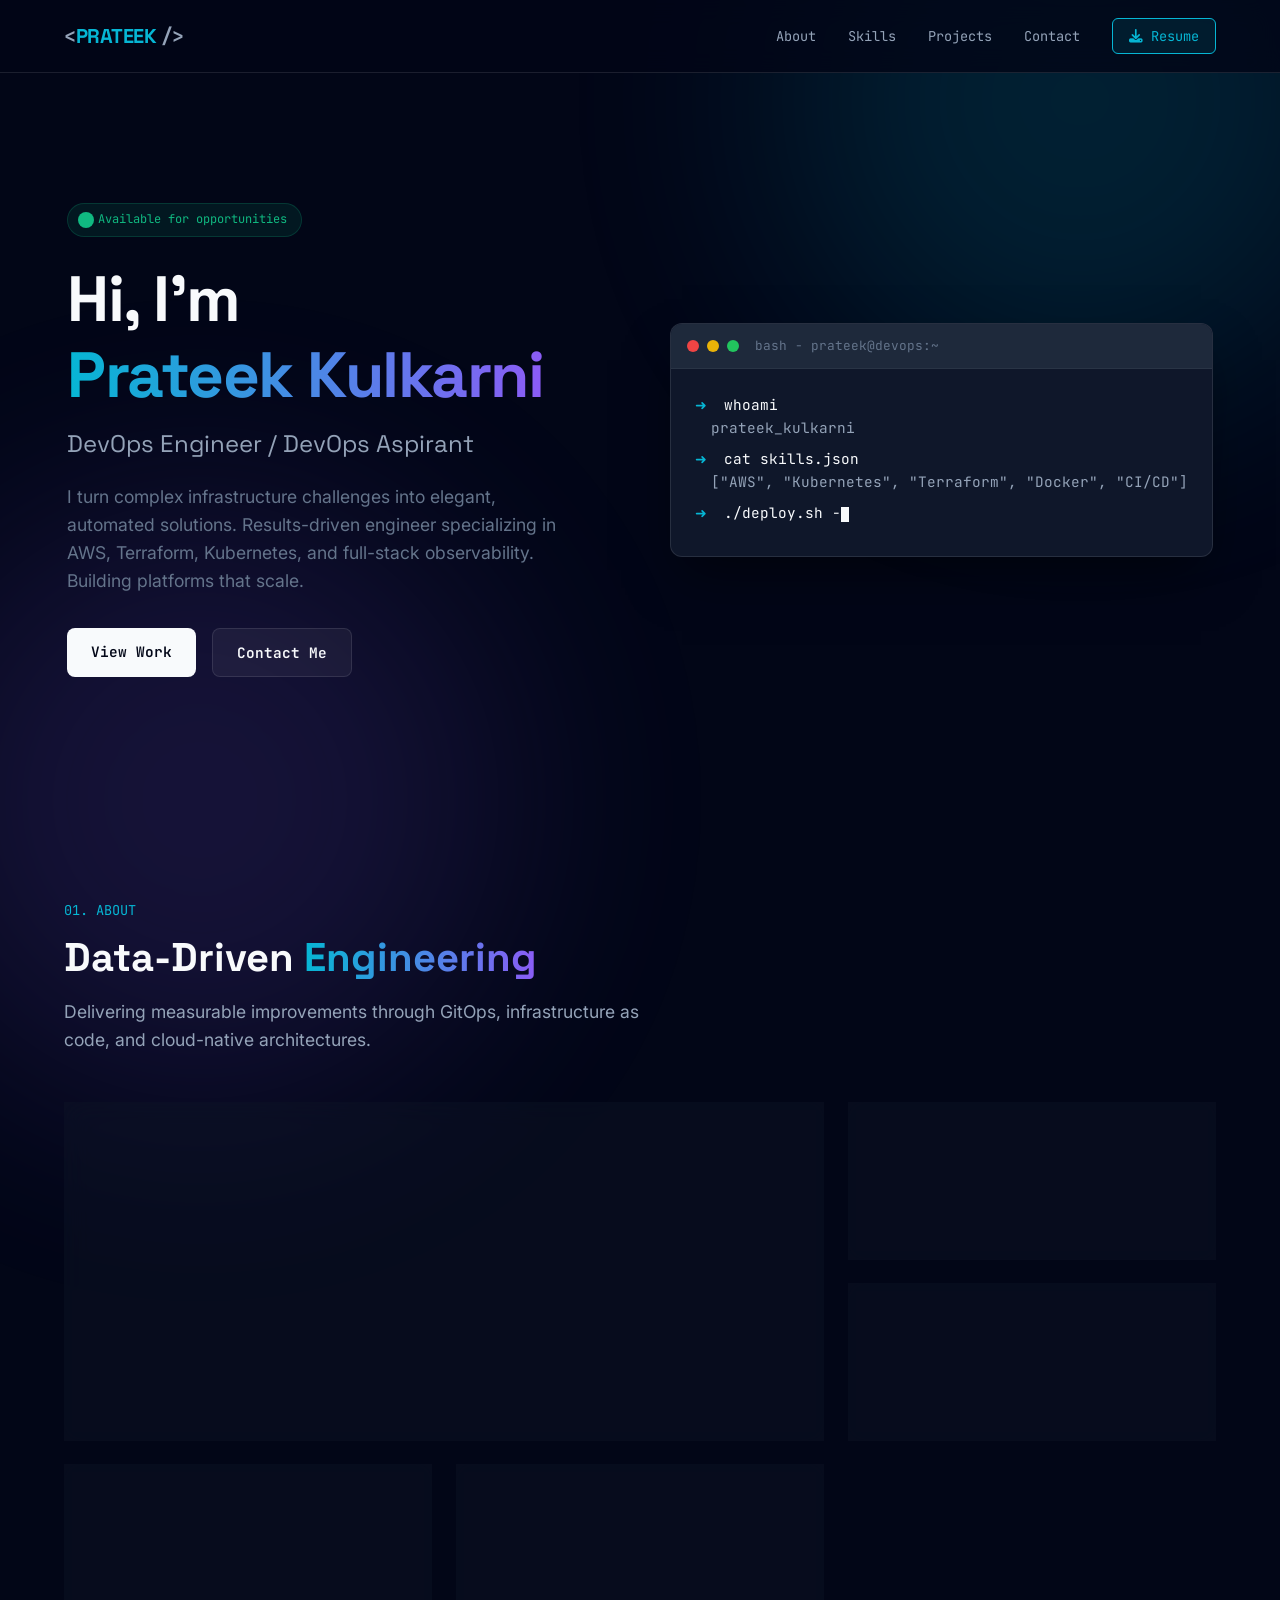
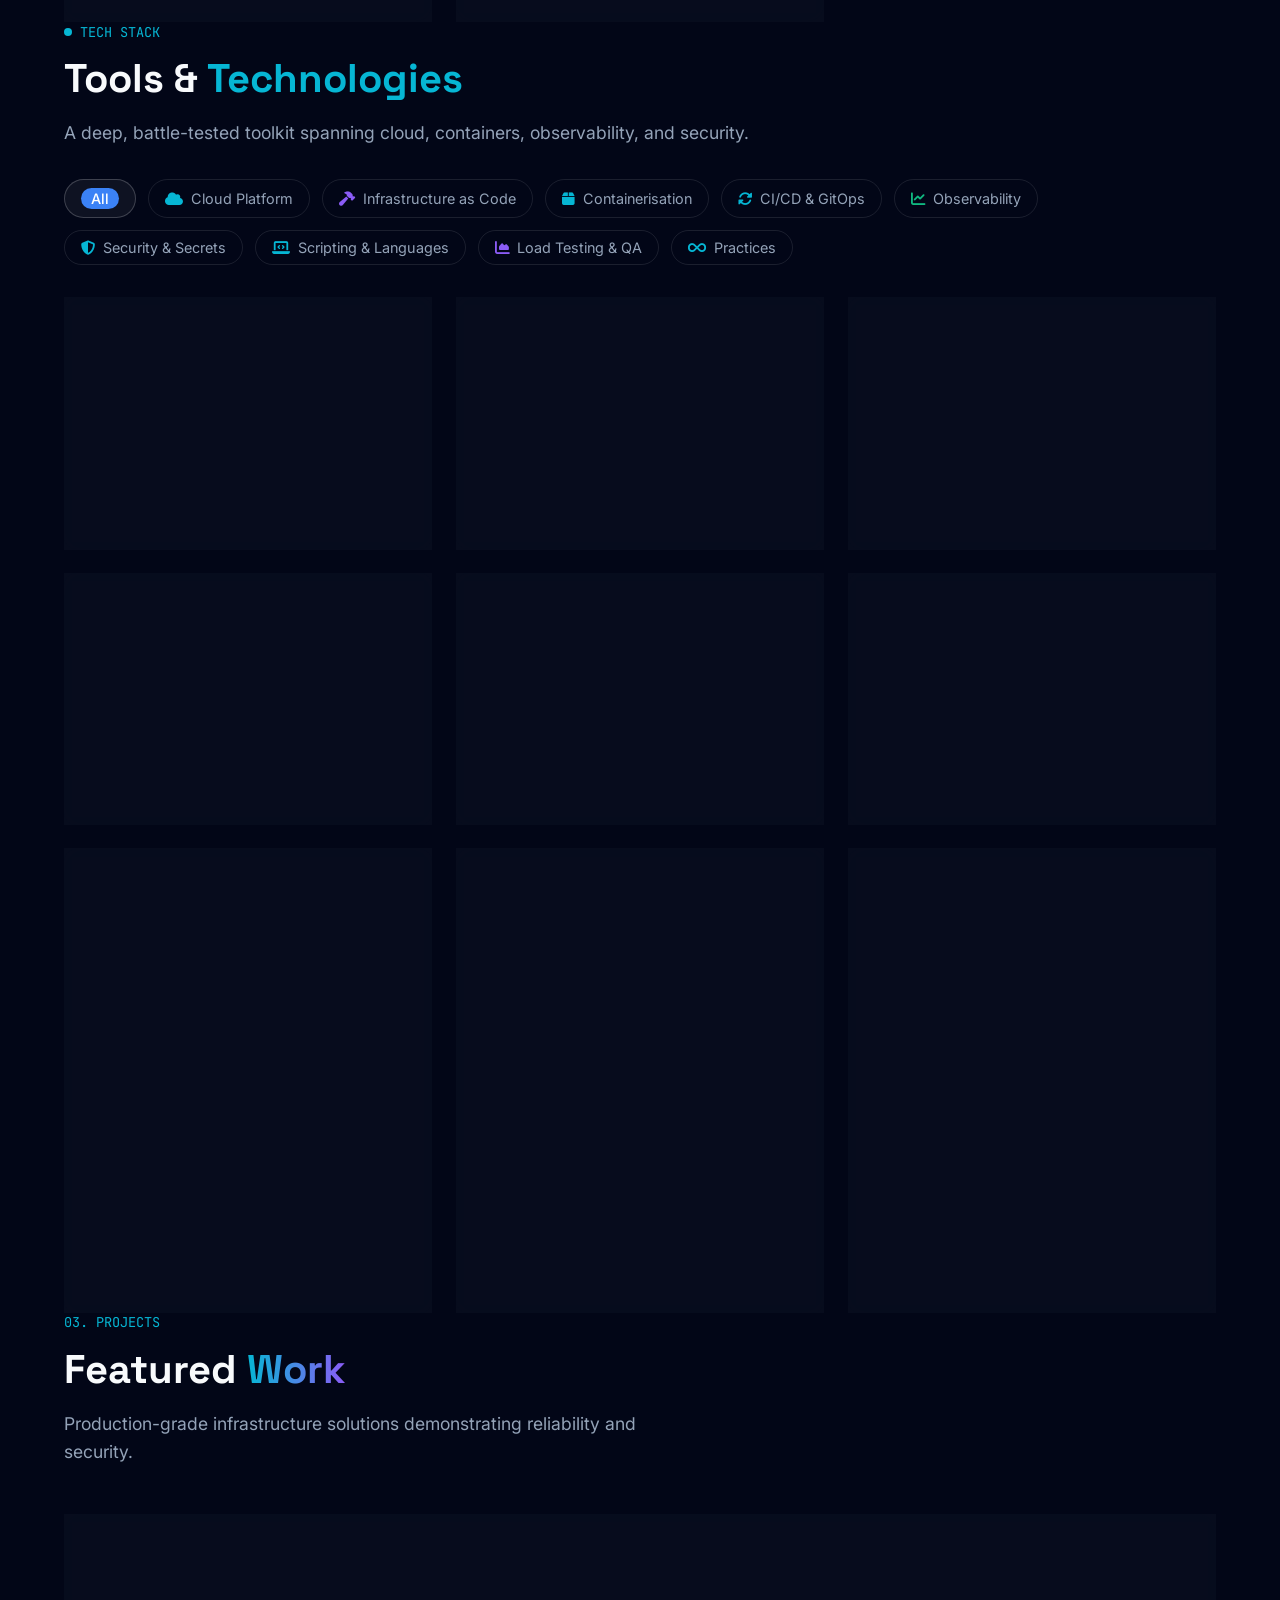
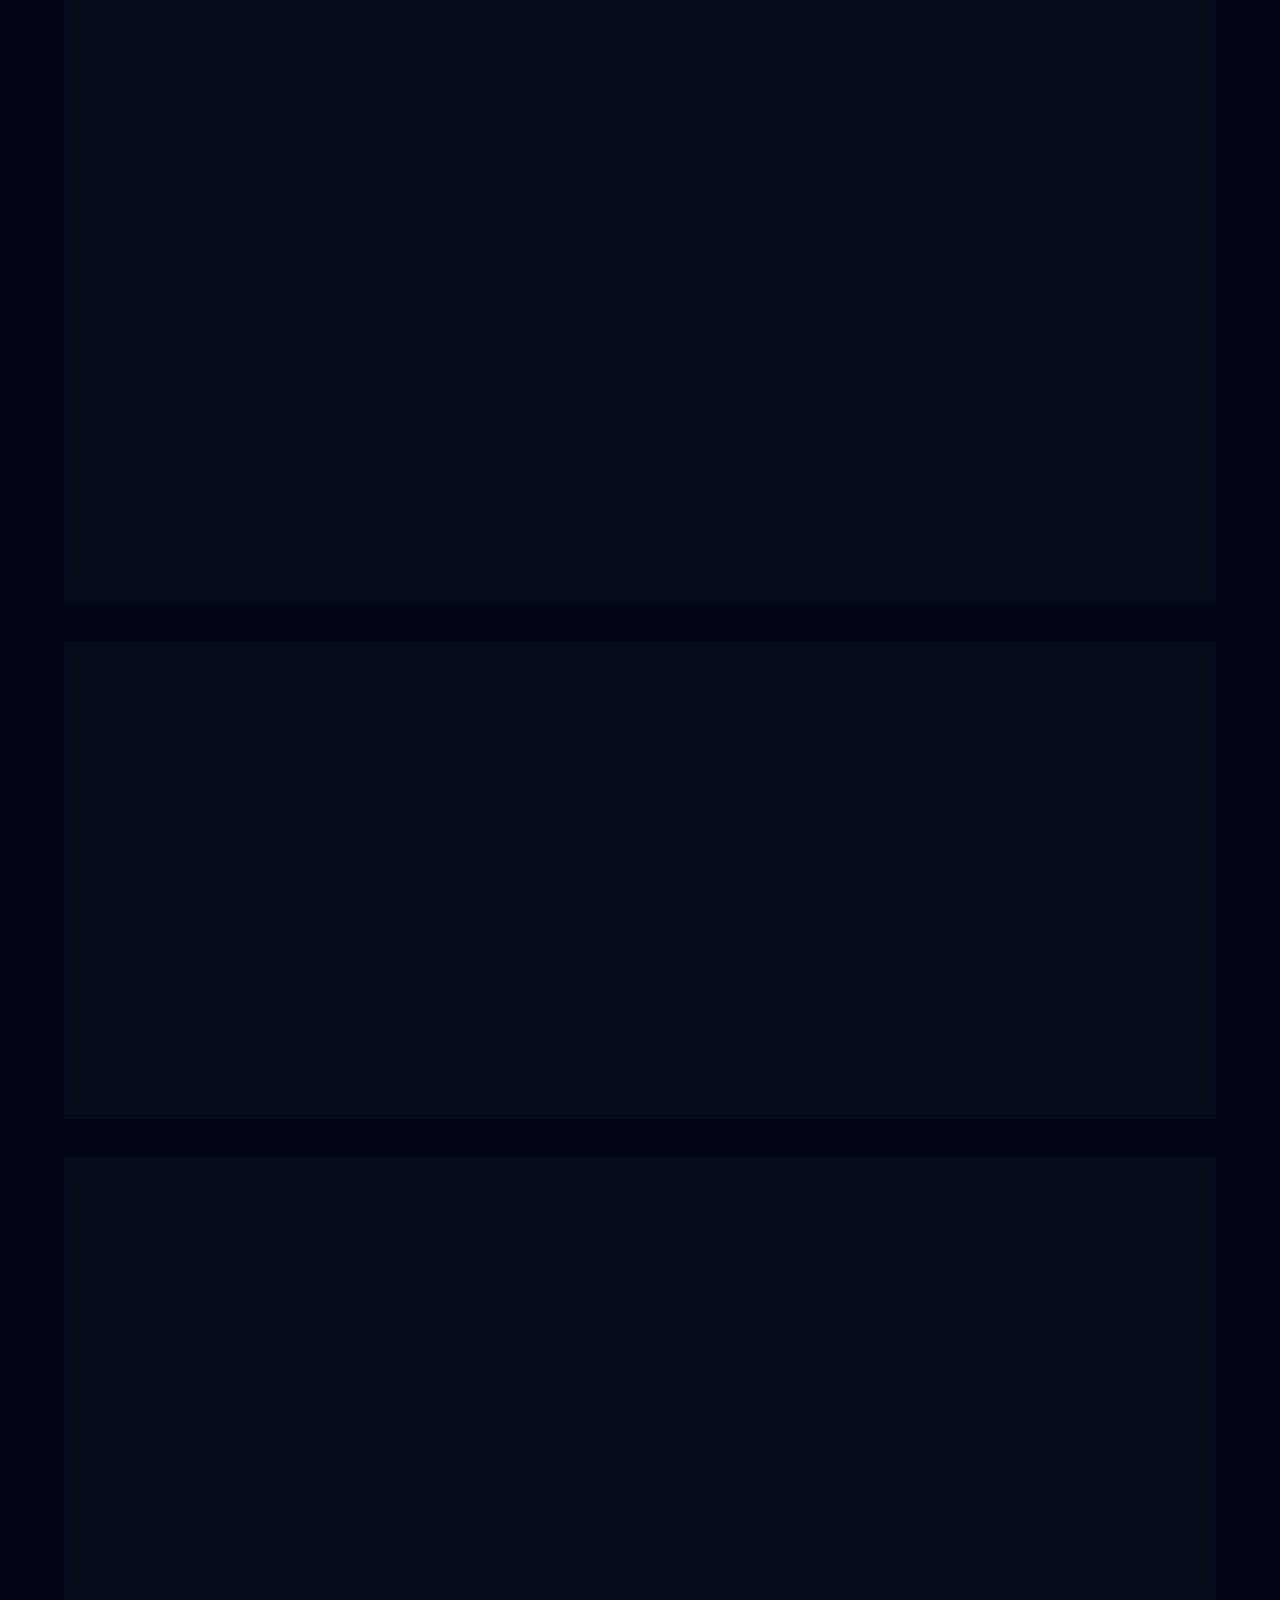
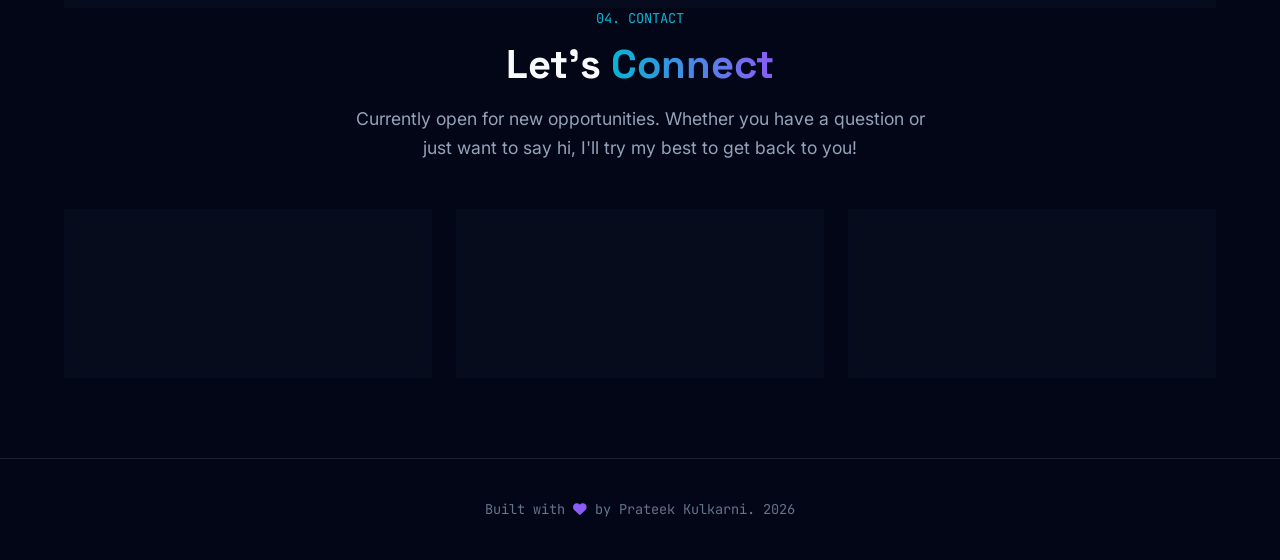
<file: index.html>
<!DOCTYPE html>
<html lang="en">
<head>
  <meta charset="UTF-8" />
  <meta name="viewport" content="width=device-width, initial-scale=1.0" />
  <meta name="description" content="Prateek Kulkarni — DevOps & Cloud Engineer. Specializing in AWS, Terraform, Kubernetes, and full-stack observability." />
  <meta name="keywords" content="DevOps, Cloud Engineer, AWS, Terraform, Kubernetes, CI/CD, Jenkins, Docker, Portfolio" />
  <meta name="author" content="Prateek Kulkarni" />
  <title>Prateek Kulkarni | DevOps & Cloud Engineer</title>

  <!-- Google Fonts -->
  <link rel="preconnect" href="https://fonts.googleapis.com" />
  <link rel="preconnect" href="https://fonts.gstatic.com" crossorigin />
  <link href="https://fonts.googleapis.com/css2?family=Space+Grotesk:wght@300;400;500;600;700&family=JetBrains+Mono:wght@300;400;500;700&family=Inter:wght@300;400;500;600&display=swap" rel="stylesheet" />

  <!-- Font Awesome -->
  <link rel="stylesheet" href="https://cdnjs.cloudflare.com/ajax/libs/font-awesome/6.5.1/css/all.min.css" />

  <link rel="stylesheet" href="style.css" />
</head>
<body>

  <!-- ========== NAVIGATION ========== -->
  <nav class="navbar" id="navbar">
    <div class="nav-container">
      <a href="#home" class="nav-logo text-cyan">
        <span class="mono-text" style="color:var(--text-secondary);">&lt;</span>PRATEEK <span class="mono-text" style="color:var(--text-secondary);">/&gt;</span>
      </a>
      
      <ul class="nav-menu" id="nav-menu">
        <li><a href="#about" class="nav-link">About</a></li>
        <li><a href="#skills" class="nav-link">Skills</a></li>
        <li><a href="#projects" class="nav-link">Projects</a></li>
        <li><a href="#contact" class="nav-link">Contact</a></li>
        <li>
          <a href="#" class="btn-resume">
            <i class="fas fa-download"></i> Resume
          </a>
        </li>
      </ul>

      <button class="nav-toggle" id="nav-toggle" aria-label="Toggle Navigation">
        <i class="fas fa-bars"></i>
      </button>
    </div>
  </nav>

  <!-- ========== HERO SECTION ========== -->
  <section class="hero" id="home">
    <div class="container hero-grid">
      <!-- Left Content -->
      <div class="hero-content reveal">
        <div class="hero-availability">
          <div class="ping"></div>
          Available for opportunities
        </div>
        <h1 class="hero-title">
          Hi, I'm <br/><span class="gradient-text">Prateek Kulkarni</span>
        </h1>
        <h2 class="hero-subtitle">
          DevOps Engineer / DevOps Aspirant
        </h2>
        <p class="hero-desc">
          I turn complex infrastructure challenges into elegant, automated solutions. Results-driven engineer specializing in AWS, Terraform, Kubernetes, and full-stack observability. Building platforms that scale.
        </p>
        <div class="hero-actions">
          <a href="#projects" class="btn-primary">View Work</a>
          <a href="#contact" class="btn-secondary">Contact Me</a>
        </div>
      </div>

      <!-- Right Terminal -->
      <div class="terminal reveal delay-2">
        <div class="terminal-header">
          <div class="terminal-btn tb-r"></div>
          <div class="terminal-btn tb-y"></div>
          <div class="terminal-btn tb-g"></div>
          <span style="color: var(--text-muted); font-size: 0.8rem; margin-left: 8px; font-family: var(--font-mono);">bash - prateek@devops:~</span>
        </div>
        <div class="terminal-body" id="term-body">
          <div class="term-line">
            <span class="term-prompt">➜</span>
            <span class="term-command">whoami</span>
            <span class="term-output">prateek_kulkarni</span>
          </div>
          <div class="term-line">
            <span class="term-prompt">➜</span>
            <span class="term-command">cat skills.json</span>
            <span class="term-output">["AWS", "Kubernetes", "Terraform", "Docker", "CI/CD"]</span>
          </div>
          <div class="term-line">
            <span class="term-prompt">➜</span>
            <span class="term-command" id="typewriter"></span><span class="cursor-blink"></span>
          </div>
        </div>
      </div>
    </div>
  </section>

  <!-- ========== ABOUT (BENTO GRID) ========== -->
  <section id="about" class="container">
    <div class="section-header reveal">
      <span class="section-tag">01. ABOUT</span>
      <h2 class="section-title">Data-Driven <span class="gradient-text">Engineering</span></h2>
      <p class="section-desc">Delivering measurable improvements through GitOps, infrastructure as code, and cloud-native architectures.</p>
    </div>

    <div class="bento-grid reveal delay-1">
      <div class="bento-card bento-main">
        <h3 style="font-size: 1.5rem; margin-bottom: 16px;">System Architect & Automator</h3>
        <p class="bento-about-text">
          I am a passionate DevOps Engineer focused on bridging the gap between development and operations. With a strong foundation in AWS and Linux administration, I specialize in containerizing legacy applications, deploying robust Kubernetes clusters, and writing DRY Terraform modules. 
        </p>
        <p class="bento-about-text" style="color: var(--text-primary);">
          <strong>My philosophy:</strong> If you have to do it twice, automate it. If it fails, make it visible.
        </p>
      </div>

      <div class="bento-card bento-stat">
        <div class="bento-val text-cyan">2+</div>
        <div class="bento-label">Years Experience</div>
      </div>

      <div class="bento-card bento-stat">
        <div class="bento-val text-purple">18<span style="font-size: 1.5rem;">x</span></div>
        <div class="bento-label">Faster Deployments</div>
      </div>

      <div class="bento-card bento-stat">
        <div class="bento-val text-green">&lt;5%</div>
        <div class="bento-label">Change Failure Rate</div>
      </div>

      <div class="bento-card bento-stat">
        <div class="bento-val text-cyan">0</div>
        <div class="bento-label">High Severity CVEs</div>
      </div>
    </div>
  </section>

  <!-- ========== SKILLS SECTION ========== -->
  <section id="skills" class="container">
    <div class="section-header reveal" style="margin-bottom: 32px;">
      <span class="section-tag" style="color: var(--accent-cyan); display: flex; align-items: center; gap: 8px;"><div style="width: 8px; height: 8px; background: var(--accent-cyan); border-radius: 50%;"></div> TECH STACK</span>
      <h2 class="section-title">Tools &amp; <span class="text-cyan">Technologies</span></h2>
      <p class="section-desc" style="max-width: 700px;">A deep, battle-tested toolkit spanning cloud, containers, observability, and security.</p>
    </div>

    <!-- Filter Bar -->
    <div class="skills-filter reveal delay-1" id="skills-filter">
      <button class="filter-btn active" data-filter="all"><span class="all-badge">All</span></button>
      <button class="filter-btn" data-filter="cloud"><i class="fas fa-cloud text-cyan"></i> Cloud Platform</button>
      <button class="filter-btn" data-filter="iac"><i class="fas fa-hammer text-purple"></i> Infrastructure as Code</button>
      <button class="filter-btn" data-filter="containers"><i class="fas fa-box text-cyan"></i> Containerisation</button>
      <button class="filter-btn" data-filter="cicd"><i class="fas fa-sync-alt text-cyan"></i> CI/CD & GitOps</button>
      <button class="filter-btn" data-filter="observ"><i class="fas fa-chart-line text-green"></i> Observability</button>
      <button class="filter-btn" data-filter="secure"><i class="fas fa-shield-alt text-cyan"></i> Security & Secrets</button>
      <button class="filter-btn" data-filter="script"><i class="fas fa-laptop-code text-cyan"></i> Scripting & Languages</button>
      <button class="filter-btn" data-filter="qa"><i class="fas fa-chart-area text-purple"></i> Load Testing & QA</button>
      <button class="filter-btn" data-filter="practice"><i class="fas fa-infinity text-cyan"></i> Practices</button>
    </div>

    <div class="skills-grid reveal delay-2" id="skills-grid">
      
      <!-- 1. Cloud Platform -->
      <div class="skill-category-card" data-category="cloud" style="--card-color: #f59e0b;">
        <div class="s-card-header">
          <div class="s-card-title"><i class="fas fa-cloud text-cyan"></i> Cloud Platform</div>
          <div class="s-card-count">8 tools</div>
        </div>
        <div class="s-card-body">
          <div class="s-tool-pill"><i class="fab fa-aws" style="color:#ff9900;"></i> AWS</div>
          <div class="s-tool-pill"><i class="fas fa-network-wired text-cyan"></i> VPC</div>
          <div class="s-tool-pill"><i class="fas fa-server"></i> EKS</div>
          <div class="s-tool-pill"><i class="fas fa-database text-purple"></i> RDS Aurora</div>
          <div class="s-tool-pill"><i class="fas fa-box" style="color:#d97706;"></i> S3</div>
          <div class="s-tool-pill"><i class="fas fa-lock" style="color:#f59e0b;"></i> IAM</div>
          <div class="s-tool-pill"><i class="fas fa-globe text-cyan"></i> Route 53</div>
          <div class="s-tool-pill"><i class="fas fa-chart-pie" style="color:#10b981;"></i> CloudWatch</div>
        </div>
      </div>

      <!-- 2. IaC -->
      <div class="skill-category-card" data-category="iac" style="--card-color: #8b5cf6;">
        <div class="s-card-header">
          <div class="s-card-title"><i class="fas fa-hammer text-purple"></i> Infrastructure as Code</div>
          <div class="s-card-count">4 tools</div>
        </div>
        <div class="s-card-body">
          <div class="s-tool-pill"><i class="fas fa-wrench" style="color:#8b5cf6;"></i> Terraform</div>
          <div class="s-tool-pill"><i class="fas fa-tools" style="color:#8b5cf6;"></i> Terragrunt</div>
          <div class="s-tool-pill"><i class="fas fa-shield-alt text-cyan"></i> tfsec</div>
          <div class="s-tool-pill"><i class="fas fa-check-square" style="color:#10b981;"></i> Checkov</div>
        </div>
      </div>

      <!-- 3. Containerisation -->
      <div class="skill-category-card" data-category="containers" style="--card-color: #06b6d4;">
        <div class="s-card-header">
          <div class="s-card-title"><i class="fas fa-box text-cyan"></i> Containerisation</div>
          <div class="s-card-count">5 tools</div>
        </div>
        <div class="s-card-body">
          <div class="s-tool-pill"><i class="fab fa-docker text-cyan"></i> Docker</div>
          <div class="s-tool-pill"><i class="fas fa-dharmachakra" style="color:#326ce5;"></i> Kubernetes</div>
          <div class="s-tool-pill"><i class="fas fa-ship text-cyan"></i> Helm</div>
          <div class="s-tool-pill"><i class="fas fa-sync text-cyan"></i> ArgoCD</div>
          <div class="s-tool-pill"><i class="fas fa-vial" style="color:#10b981;"></i> kind</div>
        </div>
      </div>

      <!-- 4. CI/CD & GitOps -->
      <div class="skill-category-card" data-category="cicd" style="--card-color: #0ea5e9;">
        <div class="s-card-header">
          <div class="s-card-title"><i class="fas fa-sync-alt text-cyan"></i> CI/CD & GitOps</div>
          <div class="s-card-count">6 tools</div>
        </div>
        <div class="s-card-body">
          <div class="s-tool-pill"><i class="fab fa-github" style="color:#f472b6;"></i> GitHub Actions</div>
          <div class="s-tool-pill"><i class="fas fa-sync text-cyan"></i> ArgoCD</div>
          <div class="s-tool-pill"><i class="fab fa-git-alt" style="color:#f1502f;"></i> Git</div>
          <div class="s-tool-pill"><i class="fas fa-cube" style="color:#d97706;"></i> Docker Hub</div>
          <div class="s-tool-pill"><i class="fas fa-archive" style="color:#f59e0b;"></i> Amazon ECR</div>
          <div class="s-tool-pill"><i class="fas fa-check-circle" style="color:#10b981;"></i> SonarQube</div>
        </div>
      </div>

      <!-- 5. Observability -->
      <div class="skill-category-card" data-category="observ" style="--card-color: #10b981;">
        <div class="s-card-header">
          <div class="s-card-title"><i class="fas fa-chart-line text-green"></i> Observability</div>
          <div class="s-card-count">6 tools</div>
        </div>
        <div class="s-card-body">
          <div class="s-tool-pill"><i class="fas fa-chart-area" style="color:#a78bfa;"></i> Prometheus</div>
          <div class="s-tool-pill"><i class="fas fa-columns" style="color:#f59e0b;"></i> Grafana</div>
          <div class="s-tool-pill"><i class="fas fa-file-alt" style="color:#d97706;"></i> Loki</div>
          <div class="s-tool-pill"><i class="fas fa-search text-cyan"></i> Jaeger</div>
          <div class="s-tool-pill"><i class="fas fa-satellite-dish" style="color:#f43f5e;"></i> OpenTelemetry</div>
          <div class="s-tool-pill"><i class="fas fa-bell" style="color:#f59e0b;"></i> AlertManager</div>
        </div>
      </div>

      <!-- 6. Security -->
      <div class="skill-category-card" data-category="secure" style="--card-color: #ef4444;">
        <div class="s-card-header">
          <div class="s-card-title"><i class="fas fa-shield-alt text-cyan"></i> Security & Secrets</div>
          <div class="s-card-count">6 tools</div>
        </div>
        <div class="s-card-body">
          <div class="s-tool-pill"><i class="fas fa-search" style="color:#38bdf8;"></i> Trivy (SBOM)</div>
          <div class="s-tool-pill"><i class="fas fa-shield-alt text-cyan"></i> tfsec</div>
          <div class="s-tool-pill"><i class="fas fa-check-square" style="color:#10b981;"></i> Checkov</div>
          <div class="s-tool-pill"><i class="fas fa-key" style="color:#f59e0b;"></i> Secrets Manager</div>
          <div class="s-tool-pill"><i class="fas fa-lock" style="color:#f59e0b;"></i> Ext. Secrets Operator</div>
          <div class="s-tool-pill"><i class="fas fa-globe text-cyan"></i> OIDC</div>
        </div>
      </div>

      <!-- 7. Scripting & Languages -->
      <div class="skill-category-card" data-category="script" style="--card-color: #f59e0b;">
        <div class="s-card-header">
          <div class="s-card-title"><i class="fas fa-laptop-code text-cyan"></i> Scripting & Languages</div>
          <div class="s-card-count">5 tools</div>
        </div>
        <div class="s-card-body">
          <div class="s-tool-pill"><i class="fas fa-terminal text-cyan"></i> Bash</div>
          <div class="s-tool-pill"><i class="fas fa-file-code" style="color:#f8fafc;"></i> YAML</div>
          <div class="s-tool-pill"><i class="fas fa-wrench" style="color:#8b5cf6;"></i> HCL (Terraform)</div>
          <div class="s-tool-pill"><i class="fab fa-node-js" style="color:#10b981;"></i> Node.js</div>
          <div class="s-tool-pill"><i class="fas fa-code"></i> JSON</div>
        </div>
      </div>

      <!-- 8. QA -->
      <div class="skill-category-card" data-category="qa" style="--card-color: #f43f5e;">
        <div class="s-card-header">
          <div class="s-card-title"><i class="fas fa-chart-area text-purple"></i> Load Testing & QA</div>
          <div class="s-card-count">2 tools</div>
        </div>
        <div class="s-card-body">
          <div class="s-tool-pill"><i class="fas fa-bolt" style="color:#f59e0b;"></i> k6</div>
          <div class="s-tool-pill"><i class="fas fa-check-circle" style="color:#10b981;"></i> SonarQube</div>
        </div>
      </div>

      <!-- 9. Practices -->
      <div class="skill-category-card" data-category="practice" style="--card-color: #14b8a6;">
        <div class="s-card-header">
          <div class="s-card-title"><i class="fas fa-infinity text-cyan"></i> Practices</div>
          <div class="s-card-count">8 tools</div>
        </div>
        <div class="s-card-body">
          <div class="s-tool-pill"><i class="fas fa-sync" style="color:#38bdf8;"></i> GitOps</div>
          <div class="s-tool-pill"><i class="fas fa-shield-alt text-cyan"></i> DevSecOps</div>
          <div class="s-tool-pill"><i class="fas fa-traffic-light" style="color:#10b981;"></i> Blue/Green Deploy</div>
          <div class="s-tool-pill"><i class="fas fa-chart-line" style="color:#f472b6;"></i> DORA Metrics</div>
          <div class="s-tool-pill"><i class="fas fa-bullseye" style="color:#ef4444;"></i> SLO/SLA Alerting</div>
          <div class="s-tool-pill"><i class="fas fa-search" style="color:#a78bfa;"></i> Drift Detection</div>
          <div class="s-tool-pill"><i class="fas fa-bomb" style="color:#f43f5e;"></i> Chaos Engineering</div>
          <div class="s-tool-pill"><i class="fas fa-ambulance" style="color:#f59e0b;"></i> Incident Response</div>
        </div>
      </div>

    </div>
  </section>

  <!-- ========== PROJECTS SECTION ========== -->
  <section id="projects" class="container">
    <div class="section-header reveal">
      <span class="section-tag">03. PROJECTS</span>
      <h2 class="section-title">Featured <span class="gradient-text">Work</span></h2>
      <p class="section-desc">Production-grade infrastructure solutions demonstrating reliability and security.</p>
    </div>

    <div class="projects-list">
      
      <!-- PROJECT 1: NovaPay CI/CD -->
      <div class="project-row reveal">
        <div class="proj-head">
          <div>
            <h3 class="proj-title">Production-Grade CI/CD Pipeline</h3>
            <span class="proj-type">NovaPay Platform</span>
          </div>
          <div class="proj-status">
            <div class="ping" style="width: 6px; height: 6px;"></div> Production Ready
          </div>
        </div>

        <div class="proj-metrics">
          <div class="metric-box">
            <div class="metric-val">40% ➔ 5%</div>
            <div class="metric-label">Change Failure Rate</div>
          </div>
          <div class="metric-box">
            <div class="metric-val">3h ➔ 10m</div>
            <div class="metric-label">Deployment Time</div>
          </div>
        </div>

        <p class="proj-desc">End-to-end production CI/CD pipeline for a 6-service fintech microservices platform (NovaPay) — automating lint → unit test → Trivy scan → SonarQube quality gate → immutable SHA-tagged ECR push in under 10 minutes.</p>

        <ul class="proj-bullets">
          <li>Containerised all 6 services using optimised multi-stage Dockerfiles (final images under 80MB); Trivy blocks pipeline on any CRITICAL CVE.</li>
          <li>ArgoCD GitOps: auto-reconciles EKS cluster within 2 minutes of any Helm values change — zero manual kubectl commands.</li>
          <li>Blue/Green deployment with Kubernetes service selectors; zero-downtime verified by k6 load tests running throughout traffic switch; rollback via single git revert.</li>
          <li>Zero hardcoded credentials: AWS Secrets Manager + OIDC + External Secrets Operator.</li>
        </ul>

        <div class="proj-tech">
          <span class="tech-pill">GitHub Actions</span>
          <span class="tech-pill">Docker</span>
          <span class="tech-pill">AWS EKS</span>
          <span class="tech-pill">ArgoCD</span>
          <span class="tech-pill">Helm</span>
          <span class="tech-pill">Trivy</span>
          <span class="tech-pill">SonarQube</span>
        </div>
      </div>

      <!-- PROJECT 2: AWS Terraform -->
      <div class="project-row reveal delay-1">
        <div class="proj-head">
          <div>
            <h3 class="proj-title">Multi-Environment AWS Platform</h3>
            <span class="proj-type">Infrastructure as Code</span>
          </div>
          <div class="proj-status" style="color: var(--accent-cyan); border-color: rgba(6,182,212,0.3); background: rgba(6,182,212,0.1);">
            <i class="fas fa-check-circle"></i> Every 6h Drift Detection
          </div>
        </div>

        <p class="proj-desc" style="margin-top: 16px;">Fully immutable, DRY Terraform codebase provisioning a complete AWS platform (VPC, EKS, RDS Aurora, ALB, Route53) across dev, staging, and production from a single source of truth — any developer spins up a full environment with one command.</p>

        <ul class="proj-bullets">
          <li>Automated infrastructure validation via scheduled GitHub Actions.</li>
          <li>Secure remote state management using S3 backends and DynamoDB locking.</li>
          <li>Provisioned highly available multi-AZ network architecture with strict security group isolation.</li>
        </ul>

        <div class="proj-tech">
          <span class="tech-pill">Terraform</span>
          <span class="tech-pill">AWS VPC</span>
          <span class="tech-pill">AWS EKS</span>
          <span class="tech-pill">RDS Aurora</span>
          <span class="tech-pill">ALB</span>
          <span class="tech-pill">Route53</span>
          <span class="tech-pill">GitHub Actions</span>
        </div>
      </div>

      <!-- PROJECT 3: Scalable Web Infra -->
      <div class="project-row reveal delay-2">
        <div class="proj-head">
          <div>
            <h3 class="proj-title">Scalable Web Infrastructure</h3>
            <span class="proj-type">AWS High Availability</span>
          </div>
        </div>

        <p class="proj-desc" style="margin-top: 16px;">Designed and deployed a highly available, fault-tolerant web architecture focusing on resilience and automated traffic distribution across multiple AWS Availability Zones.</p>

        <ul class="proj-bullets">
          <li>Implemented Auto Scaling Groups (ASG) combined with Application Load Balancers (ALB) to handle dynamic traffic spikes autonomously.</li>
          <li>Achieved zero downtime during simulated zone failures by ensuring multi-AZ redundancy.</li>
          <li>Hardened network security via custom VPCs, private subnets, and strict IAM policies.</li>
        </ul>

        <div class="proj-tech">
          <span class="tech-pill">AWS EC2</span>
          <span class="tech-pill">AWS ASG</span>
          <span class="tech-pill">AWS ALB</span>
          <span class="tech-pill">VPC Networking</span>
          <span class="tech-pill">Auto Scaling</span>
        </div>
      </div>

    </div>
  </section>

  <!-- ========== CONTACT SECTION ========== -->
  <section id="contact" class="container" style="margin-bottom: 80px;">
    <div class="section-header reveal text-center" style="text-align: center; margin: 0 auto 48px; display: flex; flex-direction: column; align-items: center;">
      <span class="section-tag" style="margin: 0 auto 12px;">04. CONTACT</span>
      <h2 class="section-title">Let's <span class="gradient-text">Connect</span></h2>
      <p class="section-desc">Currently open for new opportunities. Whether you have a question or just want to say hi, I'll try my best to get back to you!</p>
    </div>

    <div class="contact-grid reveal delay-1">
      
      <a href="mailto:pratikkulkarni635@gmail.com" class="contact-card">
        <i class="fas fa-envelope contact-icon text-cyan"></i>
        <div class="contact-label">EMAIL</div>
        <div class="contact-val">pratikkulkarni635@gmail.com</div>
      </a>

      <a href="https://github.com/putta132" target="_blank" rel="noreferrer" class="contact-card">
        <i class="fab fa-github contact-icon text-purple"></i>
        <div class="contact-label">GITHUB</div>
        <div class="contact-val">github.com/putta132</div>
      </a>

      <a href="https://www.linkedin.com/in/prateek-kulkarni-4744561b5/" target="_blank" rel="noreferrer" class="contact-card">
        <i class="fab fa-linkedin contact-icon text-cyan"></i>
        <div class="contact-label">LINKEDIN</div>
        <div class="contact-val">in/prateek-kulkarni</div>
      </a>

    </div>
  </section>

  <!-- ========== FOOTER ========== -->
  <footer class="footer">
    <div class="container">
      <p>Built with <i class="fas fa-heart text-purple"></i> by Prateek Kulkarni. 2026</p>
    </div>
  </footer>

  <script src="script.js"></script>
</body>
</html>
</file>
<file: style.css>
@import url('https://fonts.googleapis.com/css2?family=Space+Grotesk:wght@300;400;500;600;700&family=JetBrains+Mono:wght@300;400;500;700&family=Inter:wght@300;400;500;600&display=swap');

:root {
  --bg-main: #020617; /* Slate 950 */
  --bg-card: rgba(15, 23, 42, 0.4); /* Slate 900 low op */
  --bg-card-hover: rgba(30, 41, 59, 0.6);
  --border-light: rgba(255, 255, 255, 0.1);
  --border-accent: rgba(6, 182, 212, 0.3);
  
  --text-primary: #f8fafc; /* Slate 50 */
  --text-secondary: #94a3b8; /* Slate 400 */
  --text-muted: #64748b; /* Slate 500 */
  
  --accent-cyan: #06b6d4; /* Cyan 500 */
  --accent-purple: #8b5cf6; /* Violet 500 */
  --accent-green: #10b981; /* Emerald 500 */
  
  --font-display: 'Space Grotesk', sans-serif;
  --font-body: 'Inter', sans-serif;
  --font-mono: 'JetBrains Mono', monospace;
}

* {
  margin: 0;
  padding: 0;
  box-sizing: border-box;
}

html {
  scroll-behavior: smooth;
}

body {
  font-family: var(--font-body);
  background-color: var(--bg-main);
  color: var(--text-primary);
  line-height: 1.6;
  overflow-x: hidden;
  position: relative;
}

/* Ambient Background Glows */
body::before, body::after {
  content: '';
  position: fixed;
  width: 600px;
  height: 600px;
  border-radius: 50%;
  filter: blur(120px);
  z-index: -1;
  opacity: 0.15;
  pointer-events: none;
}
body::before {
  top: -200px;
  right: -100px;
  background: var(--accent-cyan);
}
body::after {
  bottom: -200px;
  left: -100px;
  background: var(--accent-purple);
}

h1, h2, h3, h4, h5, h6 {
  font-family: var(--font-display);
  font-weight: 700;
  line-height: 1.2;
}

a {
  text-decoration: none;
  color: inherit;
}

ul {
  list-style: none;
}

/* --- Container & Grids --- */
.container {
  max-width: 1200px;
  margin: 0 auto;
  padding: 0 24px;
}

section {
  padding: 100px 0;
  position: relative;
}

/* --- Typography Utilities --- */
.gradient-text {
  background: linear-gradient(to right, var(--accent-cyan), var(--accent-purple));
  -webkit-background-clip: text;
  color: transparent;
  display: inline-block;
}
.mono-text {
  font-family: var(--font-mono);
}
.text-cyan { color: var(--accent-cyan); }
.text-purple { color: var(--accent-purple); }
.text-green { color: var(--accent-green); }

/* --- Navbar --- */
.navbar {
  position: fixed;
  top: 0;
  width: 100%;
  background: rgba(2, 6, 23, 0.8);
  backdrop-filter: blur(12px);
  border-bottom: 1px solid var(--border-light);
  z-index: 1000;
  transition: all 0.3s ease;
}
.nav-container {
  max-width: 1200px;
  margin: 0 auto;
  padding: 20px 24px;
  display: flex;
  justify-content: space-between;
  align-items: center;
}
.nav-logo {
  font-family: var(--font-display);
  font-size: 1.25rem;
  font-weight: 700;
  letter-spacing: -0.5px;
}
.nav-menu {
  display: flex;
  gap: 32px;
  align-items: center;
}
.nav-link {
  font-family: var(--font-mono);
  font-size: 0.85rem;
  color: var(--text-secondary);
  transition: color 0.2s ease;
}
.nav-link:hover, .nav-link.active {
  color: var(--accent-cyan);
}
.btn-resume {
  background: rgba(6, 182, 212, 0.1);
  border: 1px solid var(--accent-cyan);
  color: var(--accent-cyan);
  padding: 8px 16px;
  border-radius: 6px;
  font-family: var(--font-mono);
  font-size: 0.85rem;
  transition: all 0.2s ease;
}
.btn-resume:hover {
  background: var(--accent-cyan);
  color: #000;
  box-shadow: 0 0 15px rgba(6, 182, 212, 0.4);
}
.nav-toggle {
  display: none;
  background: none;
  border: none;
  color: var(--text-primary);
  font-size: 1.5rem;
  cursor: pointer;
}

/* --- Hero Section --- */
.hero {
  min-height: 100vh;
  display: flex;
  align-items: center;
  padding-top: 80px;
}
.hero-grid {
  display: grid;
  grid-template-columns: 1fr 1fr;
  gap: 60px;
  align-items: center;
}
.hero-availability {
  display: inline-flex;
  align-items: center;
  gap: 8px;
  background: rgba(16, 185, 129, 0.1);
  border: 1px solid rgba(16, 185, 129, 0.2);
  padding: 6px 14px;
  border-radius: 20px;
  font-family: var(--font-mono);
  font-size: 0.75rem;
  color: var(--accent-green);
  margin-bottom: 24px;
}
.ping {
  width: 8px;
  height: 8px;
  background: var(--accent-green);
  border-radius: 50%;
  position: relative;
}
.ping::after {
  content: '';
  position: absolute;
  inset: -4px;
  border-radius: 50%;
  background: var(--accent-green);
  animation: ping-anim 2s cubic-bezier(0, 0, 0.2, 1) infinite;
}
@keyframes ping-anim {
  75%, 100% { transform: scale(2); opacity: 0; }
}
.hero-title {
  font-size: 4rem;
  letter-spacing: -1.5px;
  margin-bottom: 16px;
}
.hero-subtitle {
  font-size: 1.5rem;
  color: var(--text-secondary);
  font-weight: 400;
  margin-bottom: 24px;
}
.hero-desc {
  font-size: 1.1rem;
  color: var(--text-muted);
  max-width: 500px;
  margin-bottom: 32px;
}
.hero-actions {
  display: flex;
  gap: 16px;
}
.btn-primary {
  background: var(--text-primary);
  color: var(--bg-main);
  padding: 12px 24px;
  border-radius: 8px;
  font-family: var(--font-mono);
  font-weight: 600;
  font-size: 0.9rem;
  transition: transform 0.2s ease, box-shadow 0.2s ease;
}
.btn-primary:hover {
  transform: translateY(-2px);
  box-shadow: 0 10px 25px rgba(255,255,255,0.1);
}
.btn-secondary {
  background: rgba(255,255,255,0.05);
  border: 1px solid var(--border-light);
  color: var(--text-primary);
  padding: 12px 24px;
  border-radius: 8px;
  font-family: var(--font-mono);
  font-weight: 600;
  font-size: 0.9rem;
  transition: all 0.2s ease;
}
.btn-secondary:hover {
  background: rgba(255,255,255,0.1);
  border-color: rgba(255,255,255,0.2);
}

/* Terminal Component */
.terminal {
  background: #0f172a; /* Slate 900 */
  border-radius: 12px;
  border: 1px solid rgba(255,255,255,0.1);
  overflow: hidden;
  box-shadow: 0 25px 50px -12px rgba(0,0,0,0.5);
}
.terminal-header {
  background: #1e293b; /* Slate 800 */
  padding: 12px 16px;
  display: flex;
  align-items: center;
  gap: 8px;
  border-bottom: 1px solid rgba(255,255,255,0.05);
}
.terminal-btn {
  width: 12px;
  height: 12px;
  border-radius: 50%;
}
.tb-r { background: #ef4444; }
.tb-y { background: #eab308; }
.tb-g { background: #22c55e; }
.terminal-body {
  padding: 24px;
  font-family: var(--font-mono);
  font-size: 0.9rem;
  line-height: 1.6;
}
.term-line { margin-bottom: 8px; }
.term-prompt { color: var(--accent-cyan); margin-right: 8px; }
.term-command { color: var(--text-primary); }
.term-output { color: var(--text-secondary); margin-left: 16px; display: block; }
.cursor-blink {
  display: inline-block;
  width: 8px;
  height: 15px;
  background: var(--text-primary);
  vertical-align: middle;
  animation: blink 1s step-end infinite;
}
@keyframes blink { 50% { opacity: 0; } }

/* --- Section Headers --- */
.section-header {
  margin-bottom: 48px;
}
.section-tag {
  font-family: var(--font-mono);
  color: var(--accent-cyan);
  font-size: 0.85rem;
  margin-bottom: 12px;
  display: block;
}
.section-title {
  font-size: 2.5rem;
  margin-bottom: 16px;
}
.section-desc {
  color: var(--text-secondary);
  font-size: 1.1rem;
  max-width: 600px;
}

/* --- About Bento Grid --- */
.bento-grid {
  display: grid;
  grid-template-columns: repeat(3, 1fr);
  gap: 24px;
}
.bento-card {
  background: var(--bg-card);
  border: 1px solid var(--border-light);
  border-radius: 16px;
  padding: 32px;
  backdrop-filter: blur(12px);
  -webkit-backdrop-filter: blur(12px);
  display: flex;
  flex-direction: column;
}
.bento-main {
  grid-column: span 2;
  grid-row: span 2;
}
.bento-about-text {
  font-size: 1.05rem;
  color: var(--text-secondary);
  line-height: 1.8;
  margin-bottom: 24px;
}
.bento-stat {
  align-items: center;
  justify-content: center;
  text-align: center;
  padding: 40px 24px;
}
.bento-val {
  font-family: var(--font-display);
  font-size: 3rem;
  font-weight: 700;
  line-height: 1;
  margin-bottom: 8px;
}
.bento-label {
  font-family: var(--font-mono);
  font-size: 0.75rem;
  color: var(--text-muted);
  text-transform: uppercase;
  letter-spacing: 1px;
}

/* --- Skills Categories --- */
.skills-filter {
  display: flex;
  flex-wrap: wrap;
  gap: 12px;
  margin-bottom: 32px;
}
.filter-btn {
  background: transparent;
  border: 1px solid rgba(255,255,255,0.1);
  border-radius: 20px;
  padding: 8px 16px;
  color: var(--text-secondary);
  font-family: var(--font-body);
  font-size: 0.9rem;
  cursor: pointer;
  display: flex;
  align-items: center;
  gap: 8px;
  transition: all 0.2s ease;
}
.filter-btn:hover, .filter-btn.active {
  background: rgba(255,255,255,0.05);
  border-color: rgba(255,255,255,0.2);
  color: var(--text-primary);
}
.filter-btn.active .all-badge {
  background: var(--accent-blue, #3b82f6);
}
.all-badge {
  background: var(--accent-purple);
  color: #fff;
  padding: 2px 10px;
  border-radius: 12px;
  font-weight: 500;
  transition: background 0.3s;
}

.skills-grid {
  display: grid;
  grid-template-columns: repeat(auto-fit, minmax(320px, 1fr));
  gap: 24px;
}
.skill-category-card {
  background: rgba(15, 23, 42, 0.4);
  border: 1px solid rgba(255,255,255,0.1);
  border-top: 2px solid var(--card-color, var(--accent-cyan));
  border-radius: 12px;
  padding: 24px;
  backdrop-filter: blur(12px);
  display: flex;
  flex-direction: column;
}
.skill-category-card.hidden {
  display: none !important;
}

.s-card-header {
  display: flex;
  justify-content: space-between;
  align-items: center;
  margin-bottom: 24px;
}
.s-card-title {
  font-size: 1.15rem;
  font-weight: 600;
  display: flex;
  align-items: center;
  gap: 10px;
}
.s-card-count {
  font-family: var(--font-mono);
  font-size: 0.75rem;
  color: var(--text-muted);
  background: rgba(255,255,255,0.05);
  padding: 4px 10px;
  border-radius: 16px;
}
.s-card-body {
  display: flex;
  flex-wrap: wrap;
  gap: 12px;
}
.s-tool-pill {
  display: flex;
  align-items: center;
  gap: 8px;
  background: transparent;
  border: 1px solid rgba(255,255,255,0.1);
  padding: 8px 14px;
  border-radius: 8px;
  font-size: 0.9rem;
  color: var(--text-secondary);
  transition: all 0.2s ease;
}
.s-tool-pill:hover {
  background: rgba(255,255,255,0.05);
  border-color: var(--card-color, var(--accent-cyan));
  color: var(--text-primary);
  transform: translateY(-2px);
}

/* --- Projects Metrics Cards --- */
.projects-list {
  display: flex;
  flex-direction: column;
  gap: 40px;
}
.project-row {
  background: var(--bg-card);
  border: 1px solid var(--border-light);
  border-radius: 20px;
  padding: 40px;
  backdrop-filter: blur(12px);
  transition: transform 0.3s ease, border-color 0.3s ease;
}
.project-row:hover {
  transform: translateY(-4px);
  border-color: rgba(255,255,255,0.2);
  box-shadow: 0 20px 40px rgba(0,0,0,0.4);
}
.proj-head {
  display: flex;
  justify-content: space-between;
  align-items: flex-start;
  margin-bottom: 24px;
}
.proj-title {
  font-size: 1.8rem;
  margin-bottom: 8px;
}
.proj-type {
  font-family: var(--font-mono);
  font-size: 0.8rem;
  color: var(--text-muted);
}
.proj-status {
  display: inline-flex;
  align-items: center;
  gap: 8px;
  background: rgba(16, 185, 129, 0.1);
  border: 1px solid rgba(16, 185, 129, 0.2);
  padding: 6px 12px;
  border-radius: 20px;
  font-family: var(--font-mono);
  font-size: 0.75rem;
  color: var(--accent-green);
}
.proj-desc {
  font-size: 1.05rem;
  color: var(--text-secondary);
  margin-bottom: 32px;
  max-width: 800px;
}
.proj-metrics {
  display: grid;
  grid-template-columns: repeat(auto-fit, minmax(250px, 1fr));
  gap: 20px;
  margin-bottom: 32px;
}
.metric-box {
  background: rgba(0,0,0,0.2);
  border: 1px solid var(--border-light);
  border-radius: 12px;
  padding: 20px;
}
.metric-val {
  font-family: var(--font-display);
  font-size: 2rem;
  font-weight: 700;
  color: var(--accent-cyan);
  margin-bottom: 4px;
}
.metric-label {
  font-size: 0.85rem;
  color: var(--text-muted);
  font-family: var(--font-mono);
}
.proj-tech {
  display: flex;
  flex-wrap: wrap;
  gap: 10px;
  margin-bottom: 32px;
}
.tech-pill {
  font-family: var(--font-mono);
  font-size: 0.8rem;
  color: var(--accent-purple);
  background: rgba(139, 92, 246, 0.1);
  padding: 4px 10px;
  border-radius: 4px;
}
.proj-bullets {
  list-style: none;
  margin-bottom: 32px;
}
.proj-bullets li {
  position: relative;
  padding-left: 24px;
  margin-bottom: 12px;
  color: var(--text-secondary);
  font-size: 0.95rem;
}
.proj-bullets li::before {
  content: '▸';
  position: absolute;
  left: 0;
  color: var(--accent-cyan);
  font-size: 1.2rem;
  line-height: 1;
}

/* --- Contact & Footer --- */
.contact-section {
  text-align: center;
}
.contact-grid {
  display: grid;
  grid-template-columns: repeat(3, 1fr);
  gap: 24px;
  margin-top: 48px;
}
.contact-card {
  background: var(--bg-card);
  border: 1px solid var(--border-light);
  border-radius: 16px;
  padding: 32px;
  backdrop-filter: blur(12px);
  transition: all 0.3s ease;
}
.contact-card:hover {
  border-color: var(--accent-cyan);
  transform: translateY(-4px);
}
.contact-icon {
  font-size: 2rem;
  color: var(--text-primary);
  margin-bottom: 16px;
}
.contact-label {
  font-family: var(--font-mono);
  font-size: 0.85rem;
  color: var(--text-muted);
  margin-bottom: 4px;
}
.contact-val {
  font-size: 1.1rem;
  font-weight: 500;
}
.footer {
  border-top: 1px solid var(--border-light);
  padding: 40px 0;
  text-align: center;
  color: var(--text-muted);
  font-family: var(--font-mono);
  font-size: 0.85rem;
}

/* --- Scroll Animations --- */
.reveal {
  opacity: 0;
  transform: translateY(30px);
  transition: all 0.8s cubic-bezier(0.16, 1, 0.3, 1);
}
.reveal.active {
  opacity: 1;
  transform: translateY(0);
}
.delay-1 { transition-delay: 0.1s; }
.delay-2 { transition-delay: 0.2s; }
.delay-3 { transition-delay: 0.3s; }

/* --- Responsive --- */
@media (max-width: 900px) {
  .hero-grid, .bento-grid, .projects-grid, .contact-grid {
    grid-template-columns: 1fr;
  }
  .bento-main {
    grid-column: span 1;
  }
  .hero-title { font-size: 2.8rem; }
  .proj-head { flex-direction: column; gap: 16px; }
  .nav-menu {
    position: absolute;
    top: 100%;
    left: 0;
    width: 100%;
    flex-direction: column;
    background: rgba(2, 6, 23, 0.95);
    backdrop-filter: blur(16px);
    padding: 24px;
    border-bottom: 1px solid var(--border-light);
    clip-path: polygon(0 0, 100% 0, 100% 0, 0 0);
    transition: clip-path 0.3s ease;
  }
  .nav-menu.open {
    clip-path: polygon(0 0, 100% 0, 100% 100%, 0 100%);
  }
  .nav-toggle {
    display: block;
  }
}
</file>
